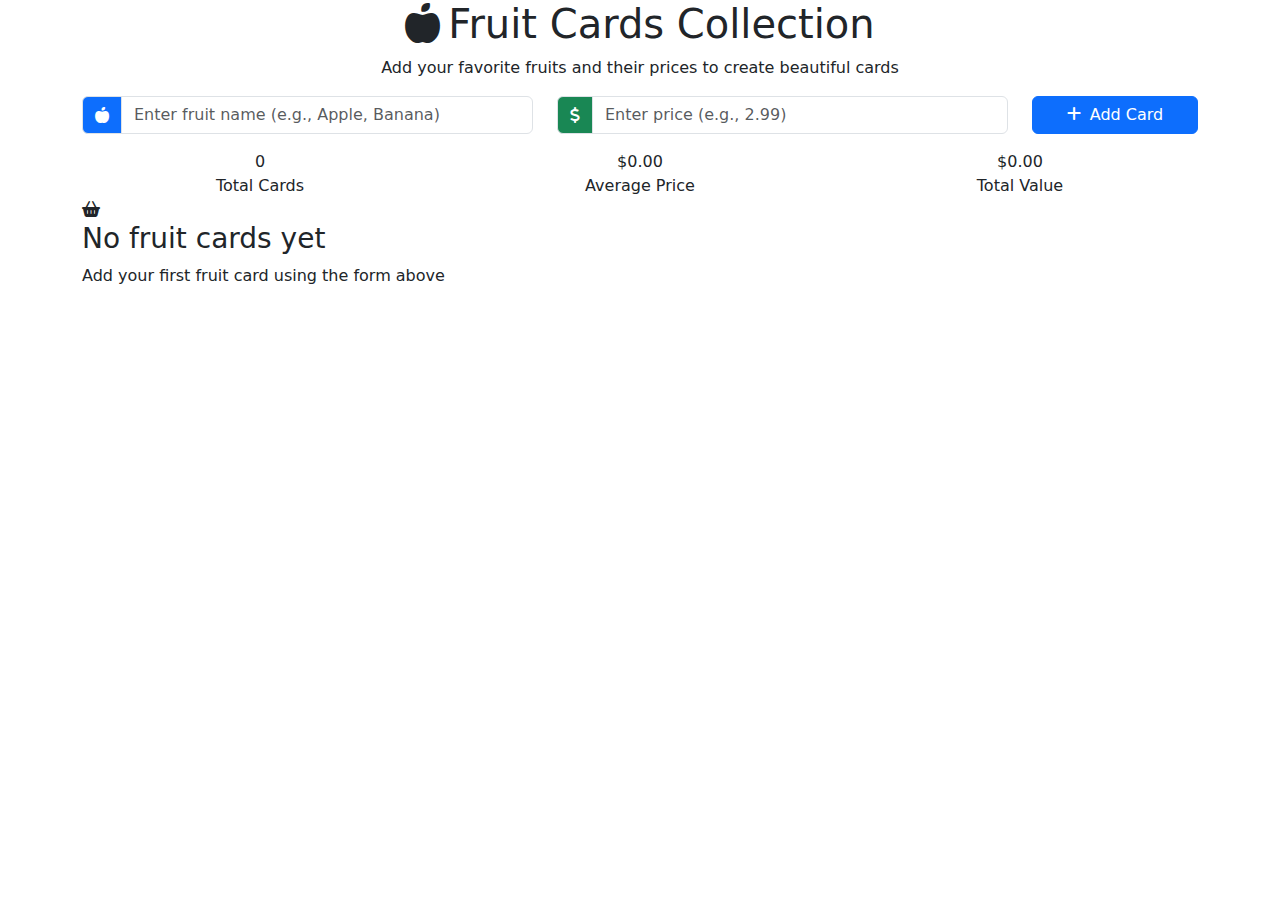
<file: index.html>
<!DOCTYPE html>
<html lang="en">
  <head>
    <meta charset="UTF-8" />
    <meta name="viewport" content="width=device-width, initial-scale=1.0" />
    <title>Fruit Cards Collection</title>
    <link
      href="https://cdn.jsdelivr.net/npm/bootstrap@5.3.0/dist/css/bootstrap.min.css"
      rel="stylesheet"
    />
    <link
      rel="stylesheet"
      href="https://cdnjs.cloudflare.com/ajax/libs/font-awesome/6.4.0/css/all.min.css"
    />
    <link rel="stylesheet" href="css/style.css" />
  </head>
  <body>
    <div class="header">
      <div class="container text-center">
        <h1><i class="fas fa-apple-alt me-2"></i>Fruit Cards Collection</h1>
        <p class="mt-2">
          Add your favorite fruits and their prices to create beautiful cards
        </p>
      </div>
    </div>

    <div class="container">
      <div class="input-section">
        <div class="row">
          <div class="col-md-5 mb-3">
            <div class="input-group">
              <span class="input-group-text bg-primary text-white"
                ><i class="fas fa-apple-alt"></i
              ></span>
              <input
                type="text"
                id="fruitName"
                class="form-control"
                placeholder="Enter fruit name (e.g., Apple, Banana)"
              />
            </div>
          </div>
          <div class="col-md-5 mb-3">
            <div class="input-group">
              <span class="input-group-text bg-success text-white"
                ><i class="fas fa-dollar-sign"></i
              ></span>
              <input
                type="number"
                id="fruitPrice"
                class="form-control"
                placeholder="Enter price (e.g., 2.99)"
                step="0.01"
                min="0"
              />
            </div>
          </div>
          <div class="col-md-2 mb-3">
            <button class="btn btn-primary w-100 h-100" onclick="addCard()">
              <i class="fas fa-plus me-2"></i>Add Card
            </button>
          </div>
        </div>
      </div>

      <div class="stats mb-4">
        <div class="row text-center">
          <div class="col-md-4 stat-item">
            <div class="stat-value" id="totalCards">0</div>
            <div class="stat-label">Total Cards</div>
          </div>
          <div class="col-md-4 stat-item">
            <div class="stat-value" id="averagePrice">$0.00</div>
            <div class="stat-label">Average Price</div>
          </div>
          <div class="col-md-4 stat-item">
            <div class="stat-value" id="totalValue">$0.00</div>
            <div class="stat-label">Total Value</div>
          </div>
        </div>
      </div>

      <div id="cardContainer" class="row g-4">
        <!-- Cards will be dynamically added here -->
      </div>

      <div id="emptyState" class="empty-state">
        <i class="fas fa-shopping-basket"></i>
        <h3>No fruit cards yet</h3>
        <p>Add your first fruit card using the form above</p>
      </div>
    </div>
    <script src="js/script.js"></script>
  </body>
</html>
</file>
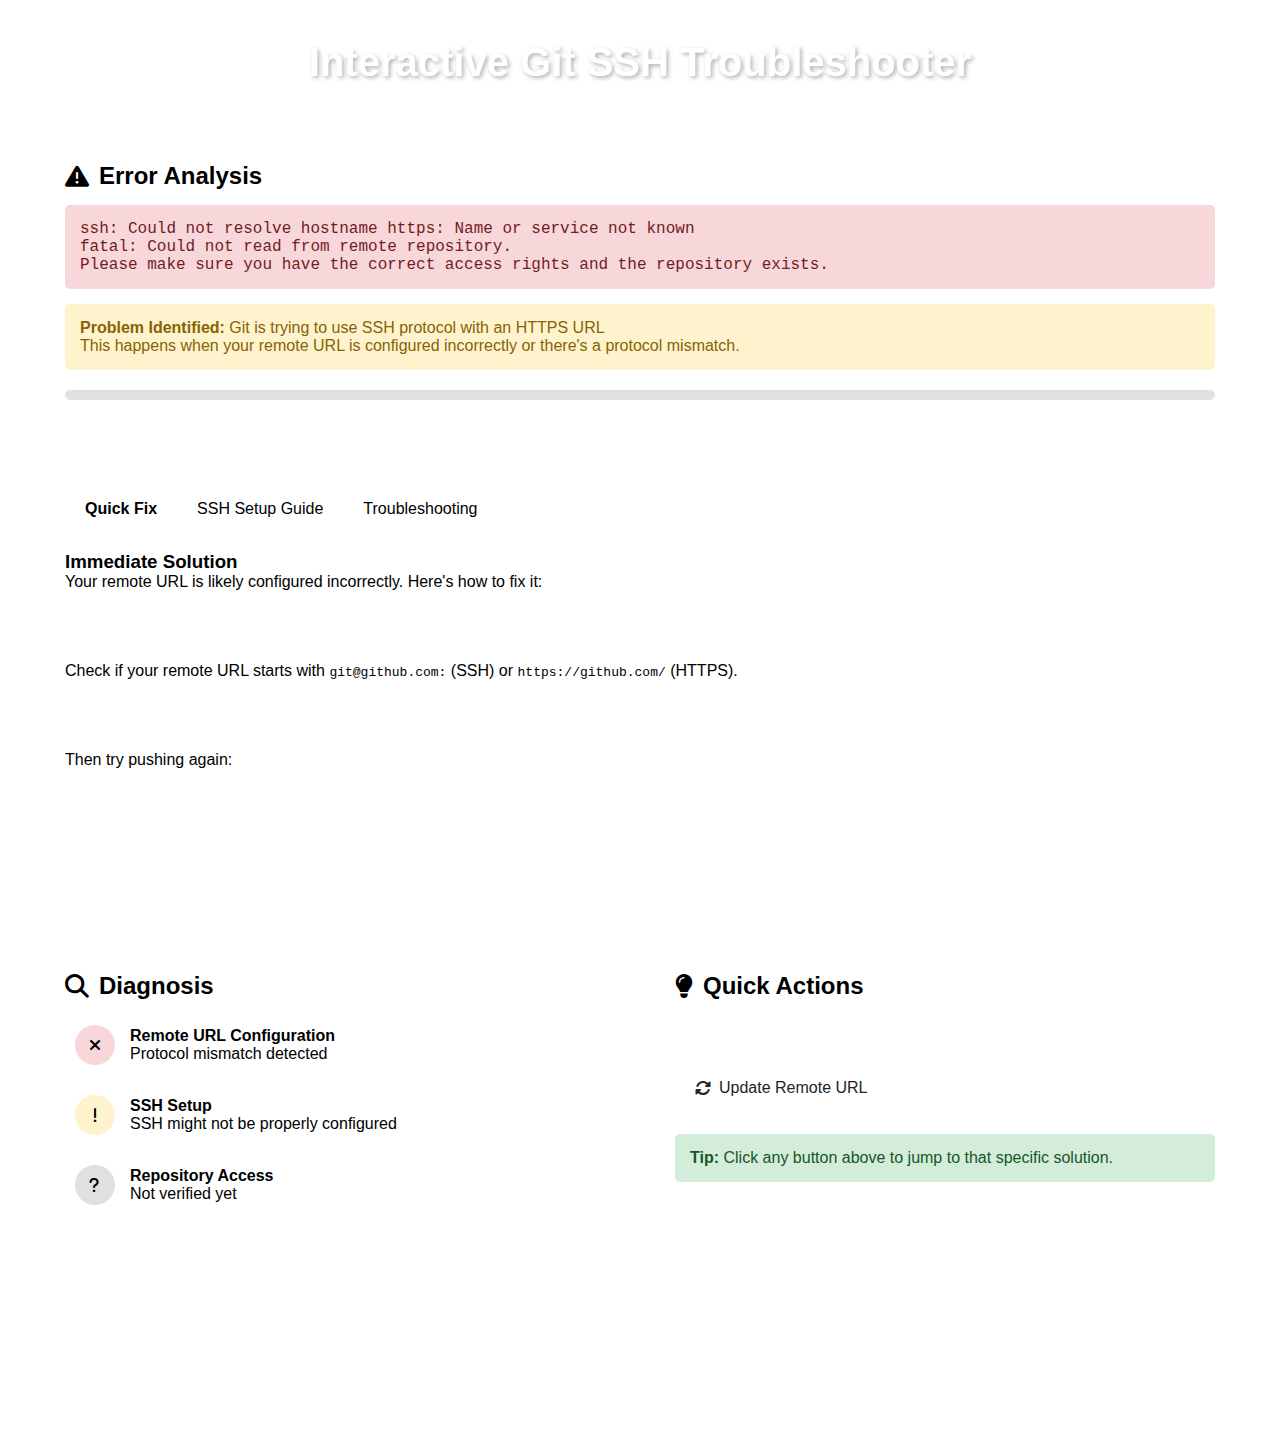
<file: repo.html>
<!DOCTYPE html>
<html lang="en">

<head>
  <meta charset="UTF-8" />
  <meta name="viewport" content="width=device-width, initial-scale=1.0" />
  <title>Interactive Git SSH Troubleshooter</title>
  <link rel="stylesheet" href="https://cdnjs.cloudflare.com/ajax/libs/font-awesome/6.4.0/css/all.min.css" />
  <link rel="stylesheet" href="css/repo.css">
</head>

<body>
  <div class="container">
    <header>
      <button class="theme-toggle" id="themeToggle" aria-label="Toggle dark mode">
        <i class="fas fa-moon"></i>
      </button>
      <h1>Interactive Git SSH Troubleshooter</h1>
      <p class="subtitle">Click on any step to see detailed solutions</p>
    </header>
    <div class="card">
      <h2 class="card-title">
        <i class="fas fa-exclamation-triangle"></i> Error Analysis
      </h2>
      <div class="error-box">
        <p>
          ssh: Could not resolve hostname https: Name or service not known
        </p>
        <p>fatal: Could not read from remote repository.</p>
        <p>
          Please make sure you have the correct access rights and the
          repository exists.
        </p>
      </div>

      <div class="warning-box">
        <p>
          <strong>Problem Identified:</strong> Git is trying to use SSH
          protocol with an HTTPS URL
        </p>
        <p>
          This happens when your remote URL is configured incorrectly or
          there's a protocol mismatch.
        </p>
      </div>

      <div class="progress-bar">
        <div class="progress" id="progress"></div>
      </div>
    </div>
    <div class="card">
      <div class="tabs">
        <div class="tab active" data-tab="quick-fix">Quick Fix</div>
        <div class="tab" data-tab="detailed">SSH Setup Guide</div>
        <div class="tab" data-tab="troubleshoot">Troubleshooting</div>
      </div>
      <div class="tab-content active" id="quick-fix">
        <h3>Immediate Solution</h3>
        <p>
          Your remote URL is likely configured incorrectly. Here's how to fix
          it:
        </p>
        <div class="command">
          <code>git remote -v</code>
          <button onclick="copyToClipboard('git remote -v')">Copy</button>
        </div>

        <p>
          Check if your remote URL starts with
          <code>git@github.com:</code> (SSH) or
          <code>https://github.com/</code> (HTTPS).
        </p>

        <div class="command">
          <code>git remote set-url origin
              https://github.com/Muhammad-Munsif/05project-JS.git</code>
          <button
            onclick="copyToClipboard('git remote set-url origin https://github.com/Muhammad-Munsif/05project-JS.git')">
            Copy
          </button>
        </div>
        <p>Then try pushing again:</p>
        <div class="command">
          <code>git push -u origin main</code>
          <button onclick="copyToClipboard('git push -u origin main')">
            Copy
          </button>
        </div>
        <button class="button success" onclick="showTab('detailed')">
          <i class="fas fa-info-circle"></i> Need SSH Setup?
        </button>
      </div>
      <div class="tab-content" id="detailed">
        <h3>SSH Setup Guide</h3>
        <p>Click on any step below to see detailed instructions:</p>
        <ol class="steps" id="ssh-steps">
          <li data-step="1">
            <div class="step-content">
              <strong>Check for existing SSH keys</strong>
              <div class="step-details" id="step-1-details">
                <p>First, check if you already have SSH keys:</p>
                <div class="command">
                  <code>ls -al ~/.ssh</code>
                  <button onclick="copyToClipboard('ls -al ~/.ssh')">
                    Copy
                  </button>
                </div>
                <p>
                  Look for files named <code>id_rsa</code>,
                  <code>id_ed25519</code>, or similar. If you see these, you
                  already have SSH keys.
                </p>
                <div class="solution-box">
                  <p>
                    <strong>Tip:</strong> If you already have keys, you can
                    skip to step 3.
                  </p>
                </div>
              </div>
            </div>
          </li>
          <li data-step="2">
            <div class="step-content">
              <strong>Generate a new SSH key</strong>
              <div class="step-details" id="step-2-details">
                <p>If you don't have SSH keys or want to create a new one:</p>
                <div class="command">
                  <code>ssh-keygen -t ed25519 -C "your_email@example.com"</code>
                  <button onclick="copyToClipboard('ssh-keygen -t ed25519 -C &quot;your_email@example.com&quot;')">
                    Copy
                  </button>
                </div>
                <p>
                  Replace "your_email@example.com" with your actual email
                  address.
                </p>
                <div class="warning-box">
                  <p>
                    <strong>Note:</strong> When prompted, you can press Enter
                    to accept the default file location. You can also set a
                    passphrase for extra security.
                  </p>
                </div>
              </div>
            </div>
          </li>
          <li data-step="3">
            <div class="step-content">
              <strong>Add your SSH key to the ssh-agent</strong>
              <div class="step-details" id="step-3-details">
                <p>Start the SSH agent and add your key:</p>
                <div class="command">
                  <code>eval "$(ssh-agent -s)"</code>
                  <button onclick="copyToClipboard('eval &quot;$(ssh-agent -s)&quot;')">
                    Copy
                  </button>
                </div>
                <div class="command">
                  <code>ssh-add ~/.ssh/id_ed25519</code>
                  <button onclick="copyToClipboard('ssh-add ~/.ssh/id_ed25519')">
                    Copy
                  </button>
                </div>
                <p>
                  If you used a different key name, replace
                  <code>id_ed25519</code> with your key name.
                </p>
                <div class="solution-box">
                  <p>
                    <strong>Tip:</strong> The ssh-agent manages your SSH keys
                    and remembers your passphrase so you don't have to enter
                    it every time.
                  </p>
                </div>
              </div>
            </div>
          </li>
          <li data-step="4">
            <div class="step-content">
              <strong>Copy the SSH public key</strong>
              <div class="step-details" id="step-4-details">
                <p>Display your public key to copy it:</p>
                <div class="command">
                  <code>cat ~/.ssh/id_ed25519.pub</code>
                  <button onclick="copyToClipboard('cat ~/.ssh/id_ed25519.pub')">
                    Copy
                  </button>
                </div>
                <p>
                  Select and copy the entire output, which should look like:
                </p>
                <div class="command">
                  <code>ssh-ed25519 AAAAC3NzaC1lZDI1NTE5AAAAI...
                      your_email@example.com</code>
                </div>
                <div class="warning-box">
                  <p>
                    <strong>Important:</strong> Copy the entire key, starting
                    with "ssh-ed25519" (or "ssh-rsa" for RSA keys) and ending
                    with your email.
                  </p>
                </div>
              </div>
            </div>
          </li>
          <li data-step="5">
            <div class="step-content">
              <strong>Add the SSH key to your GitHub account</strong>
              <div class="step-details" id="step-5-details">
                <p>Now add the key to your GitHub account:</p>
                <ol>
                  <li>Go to GitHub.com and log in to your account</li>
                  <li>Click your profile photo → Settings</li>
                  <li>
                    In the user settings sidebar, click
                    <strong>SSH and GPG keys</strong>
                  </li>
                  <li>
                    Click <strong>New SSH key</strong> or
                    <strong>Add SSH key</strong>
                  </li>
                  <li>Paste your key into the "Key" field</li>
                  <li>Add a descriptive title (like "My Laptop")</li>
                  <li>Click <strong>Add SSH key</strong></li>
                </ol>
                <div class="solution-box">
                  <p>
                    <strong>Tip:</strong> If prompted, confirm your GitHub
                    password to complete the process.
                  </p>
                </div>
              </div>
            </div>
          </li>
          <li data-step="6">
            <div class="step-content">
              <strong>Test the SSH connection</strong>
              <div class="step-details" id="step-6-details">
                <p>Verify that everything is working:</p>
                <div class="command">
                  <code>ssh -T git@github.com</code>
                  <button onclick="copyToClipboard('ssh -T git@github.com')">
                    Copy
                  </button>
                </div>
                <p>You should see a message like:</p>
                <div class="command">
                  <code>Hi username! You've successfully authenticated, but
                      GitHub does not provide shell access.</code>
                </div>
                <div class="warning-box">
                  <p>
                    <strong>Note:</strong> If you see a "permission denied"
                    message, double-check that you've added the correct key to
                    GitHub.
                  </p>
                </div>
              </div>
            </div>
          </li>
          <li data-step="7">
            <div class="step-content">
              <strong>Update your remote URL to use SSH</strong>
              <div class="step-details" id="step-7-details">
                <p>Now change your remote URL to use SSH:</p>
                <div class="command">
                  <code>git remote set-url origin
                      git@github.com:Muhammad-Munsif/05project-JS.git</code>
                  <button
                    onclick="copyToClipboard('git remote set-url origin git@github.com:Muhammad-Munsif/05project-JS.git')">
                    Copy
                  </button>
                </div>
                <p>Verify the change:</p>
                <div class="command">
                  <code>git remote -v</code>
                  <button onclick="copyToClipboard('git remote -v')">
                    Copy
                  </button>
                </div>
                <p>Now try pushing again:</p>
                <div class="command">
                  <code>git push -u origin main</code>
                  <button onclick="copyToClipboard('git push -u origin main')">
                    Copy
                  </button>
                </div>
                <div class="solution-box">
                  <p>
                    <strong>Success!</strong> Your SSH setup is complete and
                    you should be able to push without entering your
                    credentials each time.
                  </p>
                </div>
              </div>
            </div>
          </li>
        </ol>
      </div>
      <div class="tab-content" id="troubleshoot">
        <h3>Troubleshooting Common Issues</h3>
        <ol class="steps" id="troubleshoot-steps">
          <li data-step="1">
            <div class="step-content">
              <strong>SSH Agent Not Running</strong>
              <div class="step-details" id="troubleshoot-1-details">
                <p>If you get an error that the ssh-agent isn't running:</p>
                <div class="command">
                  <code>eval "$(ssh-agent -s)"</code>
                </div>
                <p>Then add your key again:</p>
                <div class="command">
                  <code>ssh-add ~/.ssh/id_ed25519</code>
                  <button onclick="copyToClipboard('ssh-add ~/.ssh/id_ed25519')">
                    Copy
                  </button>
                </div>
              </div>
            </div>
          </li>
          <li data-step="2">
            <div class="step-content">
              <strong>Permission Denied (publickey)</strong>
              <div class="step-details" id="troubleshoot-2-details">
                <p>If you see "Permission denied (publickey)":</p>
                <ol>
                  <li>
                    Verify you've added the correct public key to GitHub
                  </li>
                  <li>
                    Check that your private key is loaded in the ssh-agent
                  </li>
                  <li>Test with verbose output:</li>
                </ol>
                <div class="command">
                  <code>ssh -Tv git@github.com</code>
                  <button onclick="copyToClipboard('ssh -Tv git@github.com')">
                    Copy
                  </button>
                </div>
              </div>
            </div>
          </li>
          <li data-step="3">
            <div class="step-content">
              <strong>Remote Origin Already Exists</strong>
              <div class="step-details" id="troubleshoot-3-details">
                <p>If you get "error: remote origin already exists":</p>
                <p>Update the existing remote instead of adding a new one:</p>
                <div class="command">
                  <code>git remote set-url origin
                      git@github.com:Muhammad-Munsif/05project-JS.git</code>
                  <button
                    onclick="copyToClipboard('git remote set-url origin git@github.com:Muhammad-Munsif/05project-JS.git')">
                    Copy
                  </button>
                </div>
                <p>Or remove it first if needed:</p>
                <div class="command">
                  <code>git remote remove origin</code>
                  <button onclick="copyToClipboard('git remote remove origin')">
                    Copy
                  </button>
                </div>
                <div class="command">
                  <code>git remote add origin
                      git@github.com:Muhammad-Munsif/05project-JS.git</code>
                  <button
                    onclick="copyToClipboard('git remote add origin git@github.com:Muhammad-Munsif/05project-JS.git')">
                    Copy
                  </button>
                </div>
              </div>
            </div>
          </li>
        </ol>
      </div>
    </div>
    <div class="grid">
      <div class="card">
        <h2 class="card-title"><i class="fas fa-search"></i> Diagnosis</h2>
        <div class="status">
          <div class="status-icon error"><i class="fas fa-times"></i></div>
          <div>
            <p><strong>Remote URL Configuration</strong></p>
            <p>Protocol mismatch detected</p>
          </div>
        </div>
        <div class="status">
          <div class="status-icon warning">
            <i class="fas fa-exclamation"></i>
          </div>
          <div>
            <p><strong>SSH Setup</strong></p>
            <p>SSH might not be properly configured</p>
          </div>
        </div>
        <div class="status">
          <div class="status-icon"><i class="fas fa-question"></i></div>
          <div>
            <p><strong>Repository Access</strong></p>
            <p>Not verified yet</p>
          </div>
        </div>
        <button class="button" id="diagnoseBtn">
          <i class="fas fa-play"></i> Run Full Diagnosis
        </button>
      </div>
      <div class="card">
        <h2 class="card-title">
          <i class="fas fa-lightbulb"></i> Quick Actions
        </h2>
        <button class="button success" onclick="showStepSolution(1)">
          <i class="fas fa-key"></i> Check SSH Keys
        </button>
        <button class="button success" onclick="showStepSolution(2)">
          <i class="fas fa-plus-circle"></i> Generate SSH Key
        </button>
        <button class="button warning" onclick="showStepSolution(7)">
          <i class="fas fa-sync-alt"></i> Update Remote URL
        </button>
        <button class="button" onclick="showStepSolution(6)">
          <i class="fas fa-network-wired"></i> Test SSH Connection
        </button>
        <div class="solution-box" style="margin-top: 15px">
          <p>
            <strong>Tip:</strong> Click any button above to jump to that
            specific solution.
          </p>
        </div>
      </div>
    </div>
  </div>
  <footer>
    <p>
      Interactive Git SSH Troubleshooter &copy; 2025 | Click on any step for
      detailed instructions
    </p>
  </footer>
  <script src="js/repo.js"></script>
</body>

</html>
</file>
<file: css/style.css>
.card {
  max-width: 300px;
  margin: auto;
  text-align: center;
  box-shadow: 0px 4px 8px rgba(0, 0, 0, 0.2);
}
</file>
<file: css/repo.css>
<style>
    :root {
      --primary-color: #3498db;
      --secondary-color: #2c3e50;
      --success-color: #28a745;
      --danger-color: #dc3545;
      --warning-color: #ffc107;
      --light-bg: #f8f9fa;
      --dark-bg: #121212;
      --light-card: #ffffff;
      --dark-card: #1e1e1e;
      --light-text: #333333;
      --dark-text: #e0e0e0;
      --light-border: #e0e0e0;
      --dark-border: #333333;
      --shadow-color: rgba(0, 0, 0, 0.1);
      --gradient-start: #1a2a6c;
      --gradient-mid: #b21f1f;
      --gradient-end: #fdbb2d;
      --dark-gradient-start: #0d152e;
      --dark-gradient-mid: #5c1010;
      --dark-gradient-end: #a37c1a;
    }

    * {
      margin: 0;
      padding: 0;
      box-sizing: border-box;
      transition: background-color 0.3s ease, color 0.3s ease, border-color 0.3s ease;
    }

    body {
      font-family: "Segoe UI", Tahoma, Geneva, Verdana, sans-serif;
      color: var(--light-text);
      background: linear-gradient(135deg, var(--gradient-start), var(--gradient-mid), var(--gradient-end));
      min-height: 100vh;
      padding: 20px;
    }

    body.dark-mode {
      color: var(--dark-text);
      background: linear-gradient(135deg, var(--dark-gradient-start), var(--dark-gradient-mid), var(--dark-gradient-end));
    }

    .container {
      max-width: 1200px;
      margin: 0 auto;
    }

    /* Header Styles */
    header {
      text-align: center;
      padding: 20px 0;
      color: white;
      position: relative;
    }

    h1 {
      font-size: clamp(1.8rem, 4vw, 2.5rem);
      margin-bottom: 10px;
      text-shadow: 2px 2px 4px rgba(0, 0, 0, 0.3);
    }

    .subtitle {
      font-size: clamp(1rem, 2vw, 1.2rem);
      opacity: 0.9;
    }

    /* Theme Toggle */
    .theme-toggle {
      position: absolute;
      top: 20px;
      right: 0;
      background: rgba(255, 255, 255, 0.2);
      border: none;
      width: 50px;
      height: 50px;
      border-radius: 50%;
      cursor: pointer;
      display: flex;
      align-items: center;
      justify-content: center;
      color: white;
      font-size: 1.2rem;
      transition: all 0.3s ease;
    }

    .theme-toggle:hover {
      background: rgba(255, 255, 255, 0.3);
      transform: scale(1.1);
    }

    body.dark-mode .theme-toggle {
      background: rgba(0, 0, 0, 0.2);
    }

    /* Card Styles */
    .card {
      background: var(--light-card);
      border-radius: 10px;
      box-shadow: 0 5px 15px var(--shadow-color);
      padding: clamp(15px, 3vw, 25px);
      margin-bottom: 20px;
      border: 1px solid var(--light-border);
    }

    body.dark-mode .card {
      background: var(--dark-card);
      border-color: var(--dark-border);
      box-shadow: 0 5px 15px rgba(0, 0, 0, 0.3);
    }

    .card-title {
      font-size: clamp(1.2rem, 3vw, 1.5rem);
      color: var(--secondary-color);
      margin-bottom: 15px;
      display: flex;
      align-items: center;
    }

    body.dark-mode .card-title {
      color: var(--dark-text);
    }

    .card-title i {
      margin-right: 10px;
      color: var(--primary-color);
    }

    /* Box Styles */
    .error-box {
      background: #f8d7da;
      color: #721c24;
      padding: 15px;
      border-radius: 5px;
      margin: 15px 0;
      font-family: "Courier New", monospace;
      border-left: 4px solid var(--danger-color);
    }

    body.dark-mode .error-box {
      background: #3c1a1d;
      color: #f8a5a5;
    }

    .warning-box {
      background: #fff3cd;
      color: #856404;
      padding: 15px;
      border-radius: 5px;
      margin: 15px 0;
      border-left: 4px solid var(--warning-color);
    }

    body.dark-mode .warning-box {
      background: #3c3412;
      color: #ffd966;
    }

    .solution-box {
      background: #d4edda;
      color: #155724;
      padding: 15px;
      border-radius: 5px;
      margin: 15px 0;
      border-left: 4px solid var(--success-color);
    }

    body.dark-mode .solution-box {
      background: #1c3b23;
      color: #a3d9b1;
    }

    /* Command Styles */
    .command {
      background: var(--secondary-color);
      color: white;
      padding: 10px 15px;
      border-radius: 5px;
      margin: 10px 0;
      font-family: "Courier New", monospace;
      display: flex;
      flex-wrap: wrap;
      justify-content: space-between;
      align-items: center;
      gap: 10px;
    }

    body.dark-mode .command {
      background: #0f1a2a;
    }

    .command button {
      background: var(--primary-color);
      border: none;
      color: white;
      padding: 8px 12px;
      border-radius: 3px;
      cursor: pointer;
      transition: background 0.3s;
      flex-shrink: 0;
    }

    .command button:hover {
      background: #2980b9;
    }

    /* Steps Styles */
    .steps {
      list-style-type: none;
      counter-reset: step-counter;
    }

    .steps li {
      margin-bottom: 15px;
      padding: 15px;
      position: relative;
      border-radius: 8px;
      transition: all 0.3s ease;
      cursor: pointer;
      border: 1px solid var(--light-border);
    }

    body.dark-mode .steps li {
      border-color: var(--dark-border);
    }

    .steps li:hover {
      background-color: var(--light-bg);
      transform: translateY(-2px);
      box-shadow: 0 4px 8px var(--shadow-color);
    }

    body.dark-mode .steps li:hover {
      background-color: #2a2a2a;
    }

    .steps li.active {
      background-color: #e3f2fd;
      border-left: 4px solid var(--primary-color);
    }

    body.dark-mode .steps li.active {
      background-color: #1a3a5f;
    }

    .steps li:before {
      content: counter(step-counter);
      counter-increment: step-counter;
      background: var(--primary-color);
      color: white;
      width: 30px;
      height: 30px;
      border-radius: 50%;
      display: inline-flex;
      align-items: center;
      justify-content: center;
      position: absolute;
      left: 15px;
      top: 15px;
    }

    .step-content {
      margin-left: 50px;
    }

    @media (max-width: 768px) {
      .steps li:before {
        position: static;
        margin-right: 10px;
        margin-bottom: 10px;
        display: inline-flex;
      }

      .step-content {
        margin-left: 0;
        display: inline-block;
        width: calc(100% - 40px);
      }
    }

    .step-details {
      display: none;
      margin-top: 15px;
      padding: 15px;
      background: var(--light-bg);
      border-radius: 5px;
      border-left: 3px solid var(--primary-color);
    }

    body.dark-mode .step-details {
      background: #2a2a2a;
    }

    .step-details.active {
      display: block;
      animation: fadeIn 0.5s ease;
    }

    @keyframes fadeIn {
      from {
        opacity: 0;
      }

      to {
        opacity: 1;
      }
    }

    /* Grid Layout */
    .grid {
      display: grid;
      grid-template-columns: repeat(auto-fit, minmax(300px, 1fr));
      gap: 20px;
      margin-top: 30px;
    }

    @media (max-width: 768px) {
      .grid {
        grid-template-columns: 1fr;
      }
    }

    /* Status Styles */
    .status {
      display: flex;
      align-items: center;
      padding: 10px;
      background: white;
      border-radius: 5px;
      margin-bottom: 10px;
      box-shadow: 0 3px 10px var(--shadow-color);
    }

    body.dark-mode .status {
      background: #2a2a2a;
    }

    .status-icon {
      width: 40px;
      height: 40px;
      border-radius: 50%;
      background: #e0e0e0;
      display: flex;
      align-items: center;
      justify-content: center;
      margin-right: 15px;
      flex-shrink: 0;
    }

    .status-icon.success {
      background: #d4edda;
      color: var(--success-color);
    }

    .status-icon.error {
      background: #f8d7da;
      color: var(--danger-color);
    }

    .status-icon.warning {
      background: #fff3cd;
      color: var(--warning-color);
    }

    body.dark-mode .status-icon {
      background: #333;
    }

    /* Progress Bar */
    .progress-bar {
      height: 10px;
      background: #e0e0e0;
      border-radius: 5px;
      margin: 20px 0;
      overflow: hidden;
    }

    body.dark-mode .progress-bar {
      background: #333;
    }

    .progress {
      height: 100%;
      background: var(--primary-color);
      width: 0%;
      transition: width 1s ease-in-out;
    }

    /* Button Styles */
    .button {
      background: var(--primary-color);
      color: white;
      border: none;
      padding: 12px 20px;
      border-radius: 5px;
      cursor: pointer;
      font-size: 1rem;
      display: inline-flex;
      align-items: center;
      transition: background 0.3s, transform 0.2s;
      margin-right: 10px;
      margin-bottom: 10px;
    }

    .button:hover {
      background: #2980b9;
      transform: translateY(-2px);
    }

    .button:active {
      transform: translateY(0);
    }

    .button i {
      margin-right: 8px;
    }

    .button.danger {
      background: var(--danger-color);
    }

    .button.danger:hover {
      background: #c82333;
    }

    .button.success {
      background: var(--success-color);
    }

    .button.success:hover {
      background: #218838;
    }

    .button.warning {
      background: var(--warning-color);
      color: #212529;
    }

    .button.warning:hover {
      background: #e0a800;
    }

    /* Tabs */
    .tabs {
      display: flex;
      border-bottom: 1px solid var(--light-border);
      margin-bottom: 20px;
      flex-wrap: wrap;
    }

    body.dark-mode .tabs {
      border-color: var(--dark-border);
    }

    .tab {
      padding: 10px 20px;
      cursor: pointer;
      border-bottom: 3px solid transparent;
      transition: all 0.3s;
    }

    .tab:hover {
      background: var(--light-bg);
    }

    body.dark-mode .tab:hover {
      background: #2a2a2a;
    }

    .tab.active {
      border-bottom: 3px solid var(--primary-color);
      color: var(--primary-color);
      font-weight: bold;
    }

    .tab-content {
      display: none;
    }

    .tab-content.active {
      display: block;
    }

    /* Footer */
    footer {
      text-align: center;
      color: white;
      padding: 20px;
      margin-top: 40px;
      opacity: 0.8;
      font-size: 0.9rem;
    }

    /* Mobile-specific adjustments */
    @media (max-width: 576px) {
      body {
        padding: 10px;
      }

      .button {
        width: 100%;
        justify-content: center;
        margin-right: 0;
      }

      .tabs {
        flex-direction: column;
      }

      .tab {
        text-align: center;
        border-bottom: none;
        border-left: 3px solid transparent;
      }

      .tab.active {
        border-bottom: none;
        border-left: 3px solid var(--primary-color);
      }

      .command {
        flex-direction: column;
        align-items: flex-start;
      }

      .command button {
        align-self: flex-end;
      }

      .theme-toggle {
        position: relative;
        top: 0;
        right: 0;
        margin-bottom: 15px;
        align-self: flex-end;
      }

      header {
        display: flex;
        flex-direction: column;
        align-items: center;
      }
    }
  </style>
</file>
